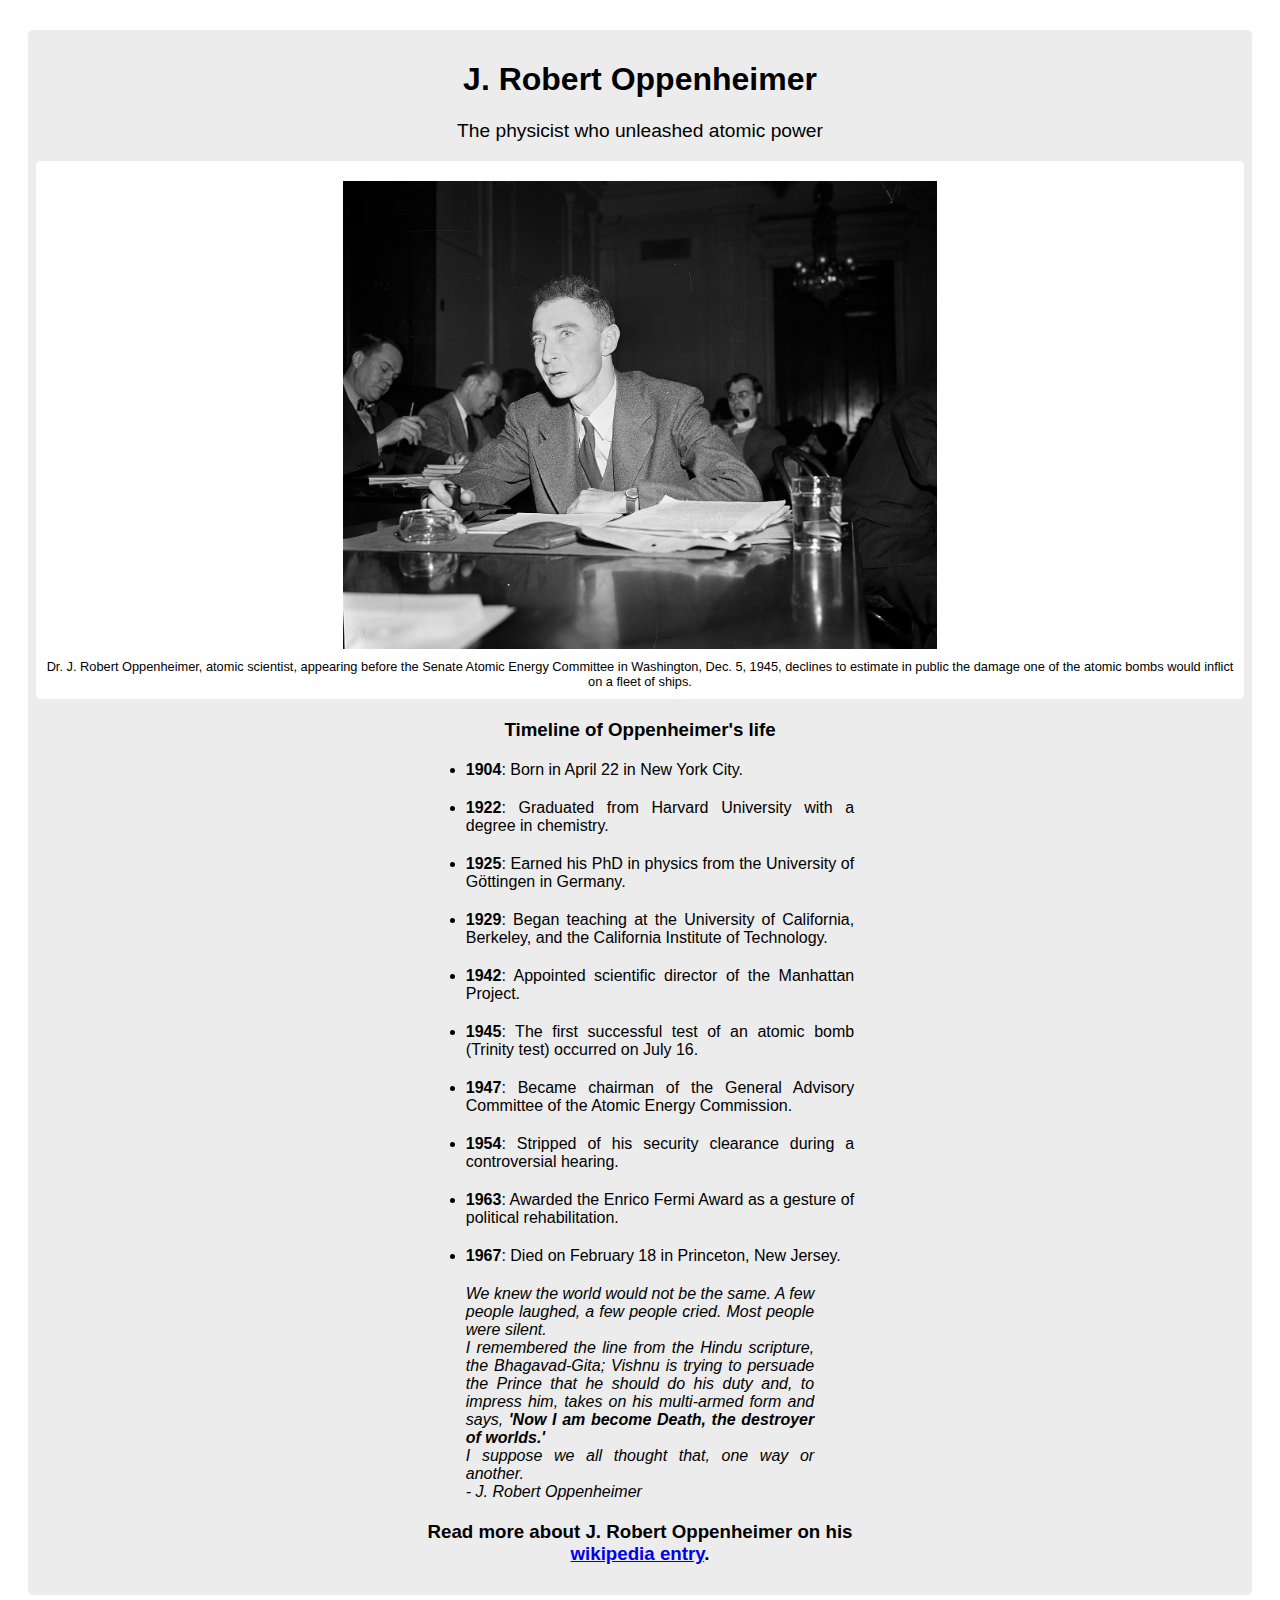
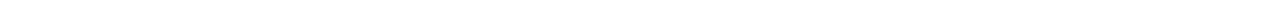
<file: 1. Responsive Web Design/10. Tribute Page/index.html>
<!DOCTYPE html>
<html lang="en">

<head>
	<meta charset="UTF-8">
	<meta name="viewport" content="width=device-width, initial-scale=1.0">
	<title>Tribute Page</title>
	<link rel="stylesheet" href="styles.css">
</head>

<body>
	<main id="main">
		<h1 id="title">J. Robert Oppenheimer</h1>
		<p id="description">The physicist who unleashed atomic power</p>
		<figure id="img-div">
			<img src="oppenheimer.jpg" alt="J. Robert Oppenheimer" id="image">
			<figcaption id="img-caption">Dr. J. Robert Oppenheimer, atomic scientist, appearing before the Senate Atomic
				Energy Committee in Washington, Dec. 5, 1945, declines to estimate in public the damage one of the
				atomic bombs would inflict on a fleet of ships.</figcaption>
		</figure>
		<section id="tribute-info">
			<h3 id="headline">Timeline of Oppenheimer's life</h3>
			<ul>
				<li><strong>1904</strong>: Born in April 22 in New York City.</li>
				<li><strong>1922</strong>: Graduated from Harvard University with a degree in chemistry.</li>
				<li><strong>1925</strong>: Earned his PhD in physics from the University of Göttingen in Germany.</li>
				<li><strong>1929</strong>: Began teaching at the University of California, Berkeley, and the California
					Institute of
					Technology.</li>
				<li><strong>1942</strong>: Appointed scientific director of the Manhattan Project.</li>
				<li><strong>1945</strong>: The first successful test of an atomic bomb (Trinity test) occurred on July
					16.</li>
				<li><strong>1947</strong>: Became chairman of the General Advisory Committee of the Atomic Energy
					Commission.</li>
				<li><strong>1954</strong>: Stripped of his security clearance during a controversial hearing.</li>
				<li><strong>1963</strong>: Awarded the Enrico Fermi Award as a gesture of political rehabilitation.</li>
				<li><strong>1967</strong>: Died on February 18 in Princeton, New Jersey.</li>
			</ul>
			<blockquote cite="https://www.wired.com/story/manhattan-project-robert-oppenheimer/">
				We knew the world would not be the same. A few people laughed, a few people cried. Most people were
				silent.<br>
				I remembered the line from the Hindu scripture, the Bhagavad-Gita; Vishnu is trying to persuade the
				Prince that he should do his duty and, to impress him, takes on his multi-armed form and says,
				<strong>'Now I am
					become Death, the destroyer of worlds.'</strong><br>
				I suppose we all thought that, one way or another.<br>
				- J. Robert Oppenheimer
			</blockquote>
			<h3>Read more about J. Robert Oppenheimer on his <a
					href="https://en.wikipedia.org/wiki/J._Robert_Oppenheimer" target="_blank"
					id="tribute-link">wikipedia entry</a>.</h3>
		</section>
	</main>
</body>

</html>
</file>
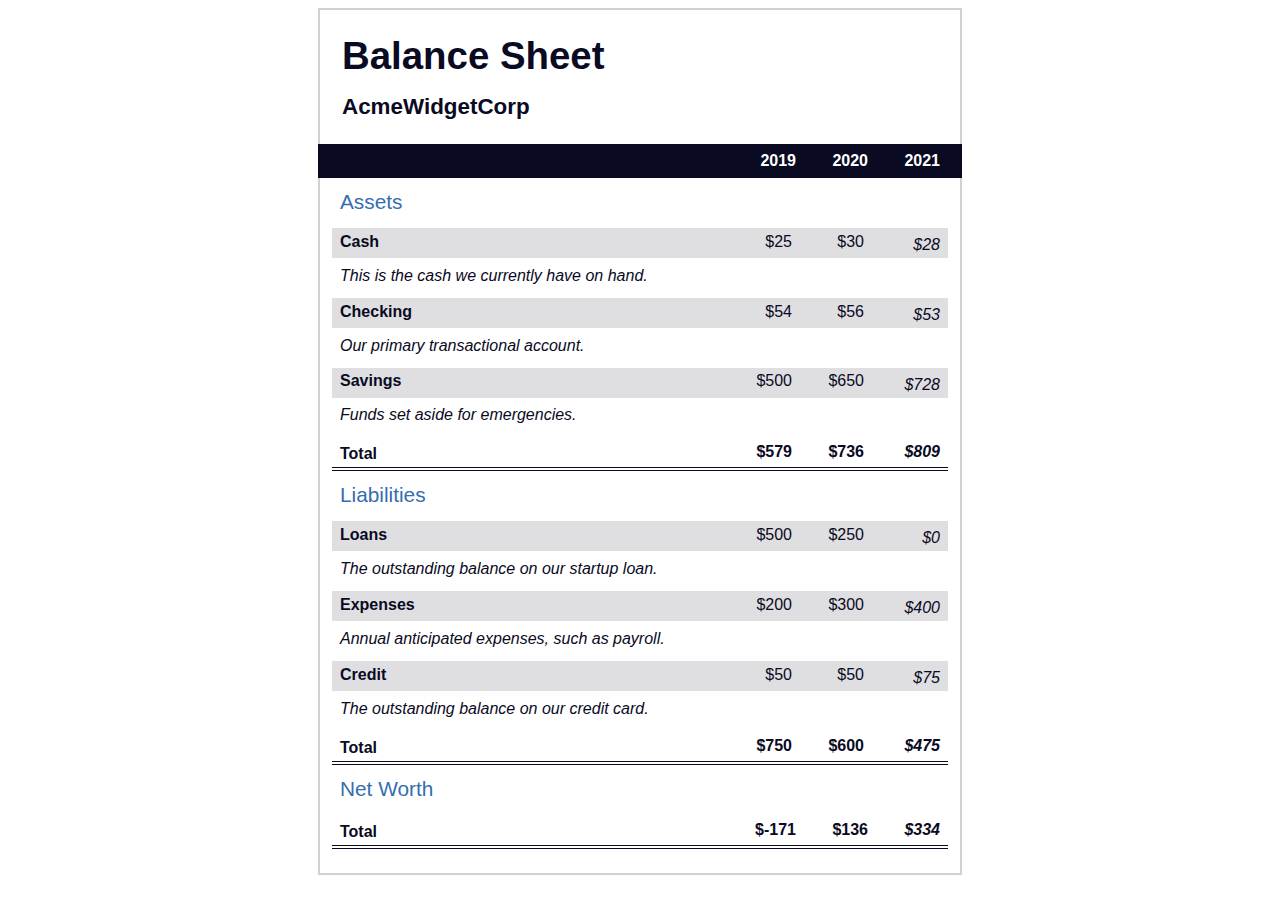
<file: 1. Responsive Web Design/11. Learn More About CSS Pseudo Selectors by Building A Balance Sheet/index.html>
<!DOCTYPE html>
<html lang="en">

<head>
	<meta charset="UTF-8">
	<meta name="viewport" content="width=device-width, initial-scale=1.0">
	<title>Balance Sheet</title>
	<link rel="stylesheet" href="./styles.css">
</head>

<body>
	<main>
		<section>
			<h1>
				<span class="flex">
					<span>AcmeWidgetCorp</span>
					<span>Balance Sheet</span>
				</span>
			</h1>
			<div id="years" aria-hidden="true">
				<span class="year">2019</span>
				<span class="year">2020</span>
				<span class="year">2021</span>
			</div>
			<div class="table-wrap">
				<table>
					<caption>Assets</caption>
					<thead>
						<tr>
							<td></td>
							<th><span class="sr-only year">2019</span></th>
							<th><span class="sr-only year">2020</span></th>
							<th class="current"><span class="sr-only year">2021</span></th>
						</tr>
					</thead>
					<tbody>
						<tr class="data">
							<th>Cash <span class="description">This is the cash we currently have on hand.</span></th>
							<td>$25</td>
							<td>$30</td>
							<td class="current">$28</td>
						</tr>
						<tr class="data">
							<th>Checking <span class="description">Our primary transactional account.</span></th>
							<td>$54</td>
							<td>$56</td>
							<td class="current">$53</td>
						</tr>
						<tr class="data">
							<th>Savings <span class="description">Funds set aside for emergencies.</span></th>
							<td>$500</td>
							<td>$650</td>
							<td class="current">$728</td>
						</tr>
						<tr class="total">
							<th>Total <span class="sr-only">Assets</span></th>
							<td>$579</td>
							<td>$736</td>
							<td class="current">$809</td>
						</tr>
					</tbody>
				</table>
				<table>
					<caption>Liabilities</caption>
					<thead>
						<tr>
							<td></td>
							<th><span class="sr-only">2019</span></th>
							<th><span class="sr-only">2020</span></th>
							<th><span class="sr-only">2021</span></th>
						</tr>
					</thead>
					<tbody>
						<tr class="data">
							<th>Loans <span class="description">The outstanding balance on our startup loan.</span></th>
							<td>$500</td>
							<td>$250</td>
							<td class="current">$0</td>
						</tr>
						<tr class="data">
							<th>Expenses <span class="description">Annual anticipated expenses, such as payroll.</span>
							</th>
							<td>$200</td>
							<td>$300</td>
							<td class="current">$400</td>
						</tr>
						<tr class="data">
							<th>Credit <span class="description">The outstanding balance on our credit card.</span></th>
							<td>$50</td>
							<td>$50</td>
							<td class="current">$75</td>
						</tr>
						<tr class="total">
							<th>Total <span class="sr-only">Liabilities</span></th>
							<td>$750</td>
							<td>$600</td>
							<td class="current">$475</td>
						</tr>
					</tbody>
				</table>
				<table>
					<caption>Net Worth</caption>
					<thead>
						<tr>
							<td></td>
							<th><span class="sr-only">2019</span></th>
							<th><span class="sr-only">2020</span></th>
							<th><span class="sr-only">2021</span></th>
						</tr>
					</thead>
					<tbody>
						<tr class="total">
							<th>Total <span class="sr-only">Net Worth</span></th>
							<td>$-171</td>
							<td>$136</td>
							<td class="current">$334</td>
						</tr>
					</tbody>
				</table>
			</div>
		</section>
	</main>
</body>

</html>
</file>
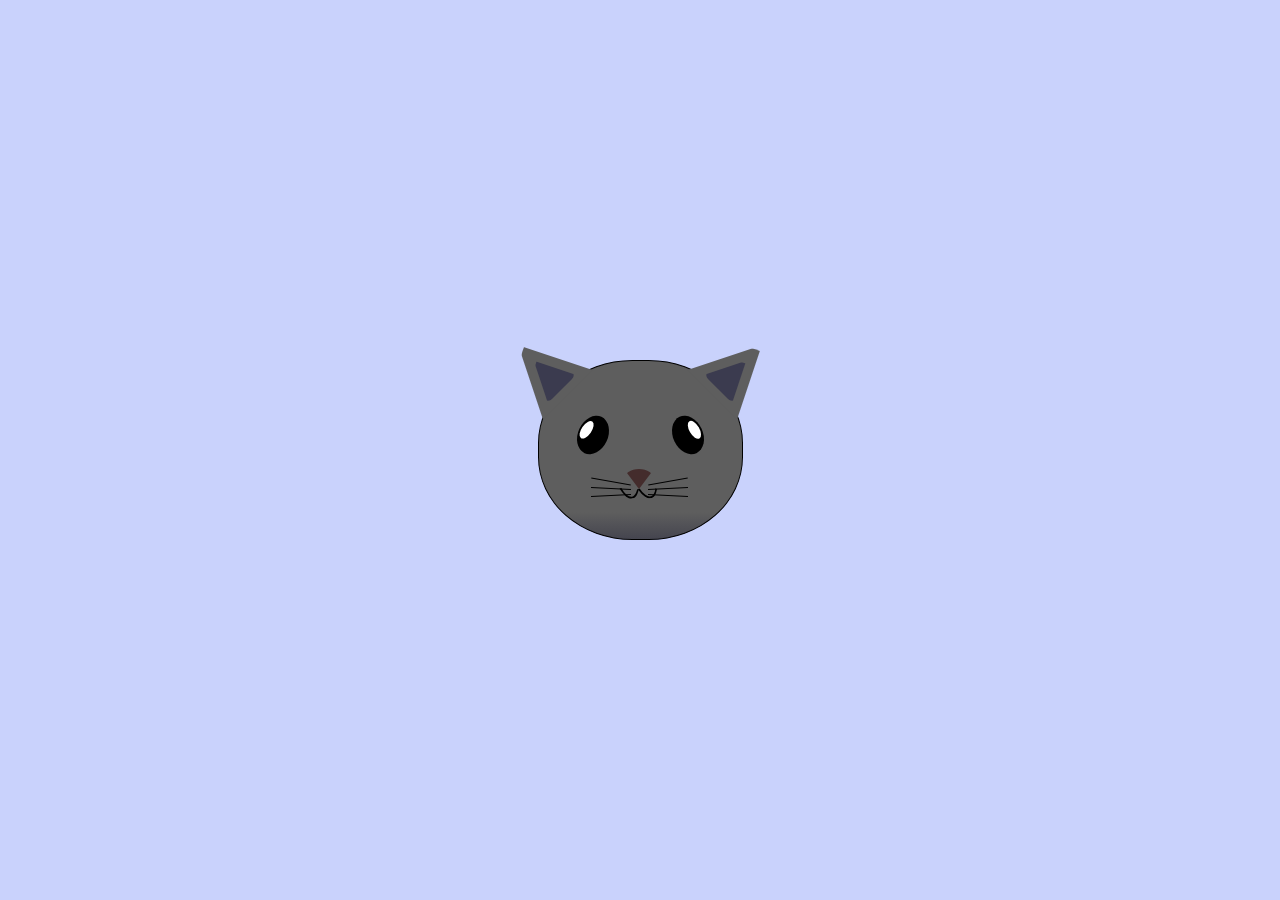
<file: 1. Responsive Web Design/12. Learn Intermediate CSS by Building a Cat Painting/index.html>
<!DOCTYPE html>
<html lang="en">

<head>
	<meta charset="UTF-8">
	<title>fCC Cat Painting</title>
	<link rel="stylesheet" href="./styles.css">
</head>

<body>
	<main>
		<div class="cat-head">
			<div class="cat-ears">
				<div class="cat-left-ear">
					<div class="cat-left-inner-ear"></div>
				</div>
				<div class="cat-right-ear">
					<div class="cat-right-inner-ear"></div>
				</div>
			</div>

			<div class="cat-eyes">
				<div class="cat-left-eye">
					<div class="cat-left-inner-eye"></div>
				</div>
				<div class="cat-right-eye">
					<div class="cat-right-inner-eye"></div>
				</div>
			</div>

			<div class="cat-nose"></div>

			<div class="cat-mouth">
				<div class="cat-mouth-line-left"></div>
				<div class="cat-mouth-line-right"></div>
			</div>

			<div class="cat-whiskers">
				<div class="cat-whiskers-left">
					<div class="cat-whisker-left-top"></div>
					<div class="cat-whisker-left-middle"></div>
					<div class="cat-whisker-left-bottom"></div>
				</div>
				<div class="cat-whiskers-right">
					<div class="cat-whisker-right-top"></div>
					<div class="cat-whisker-right-middle"></div>
					<div class="cat-whisker-right-bottom"></div>
				</div>
			</div>

		</div>
	</main>
</body>

</html>
</file>
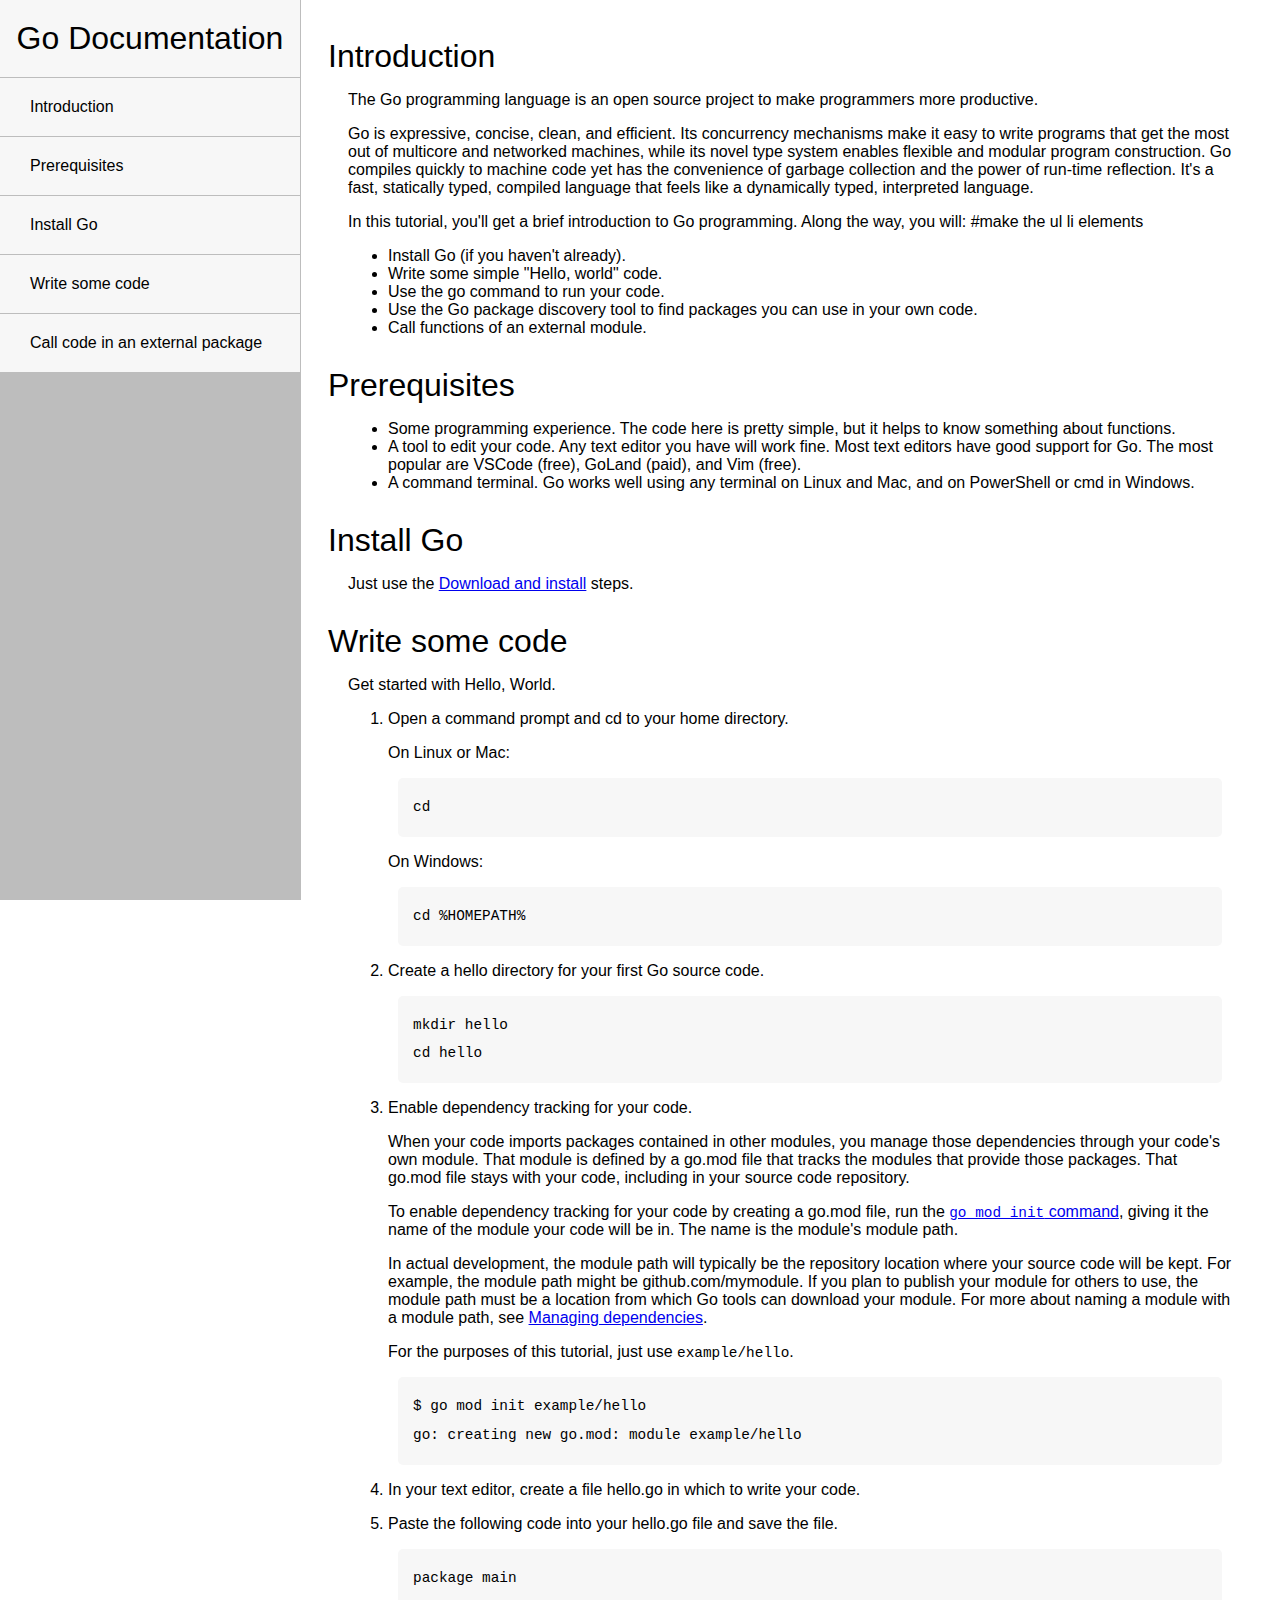
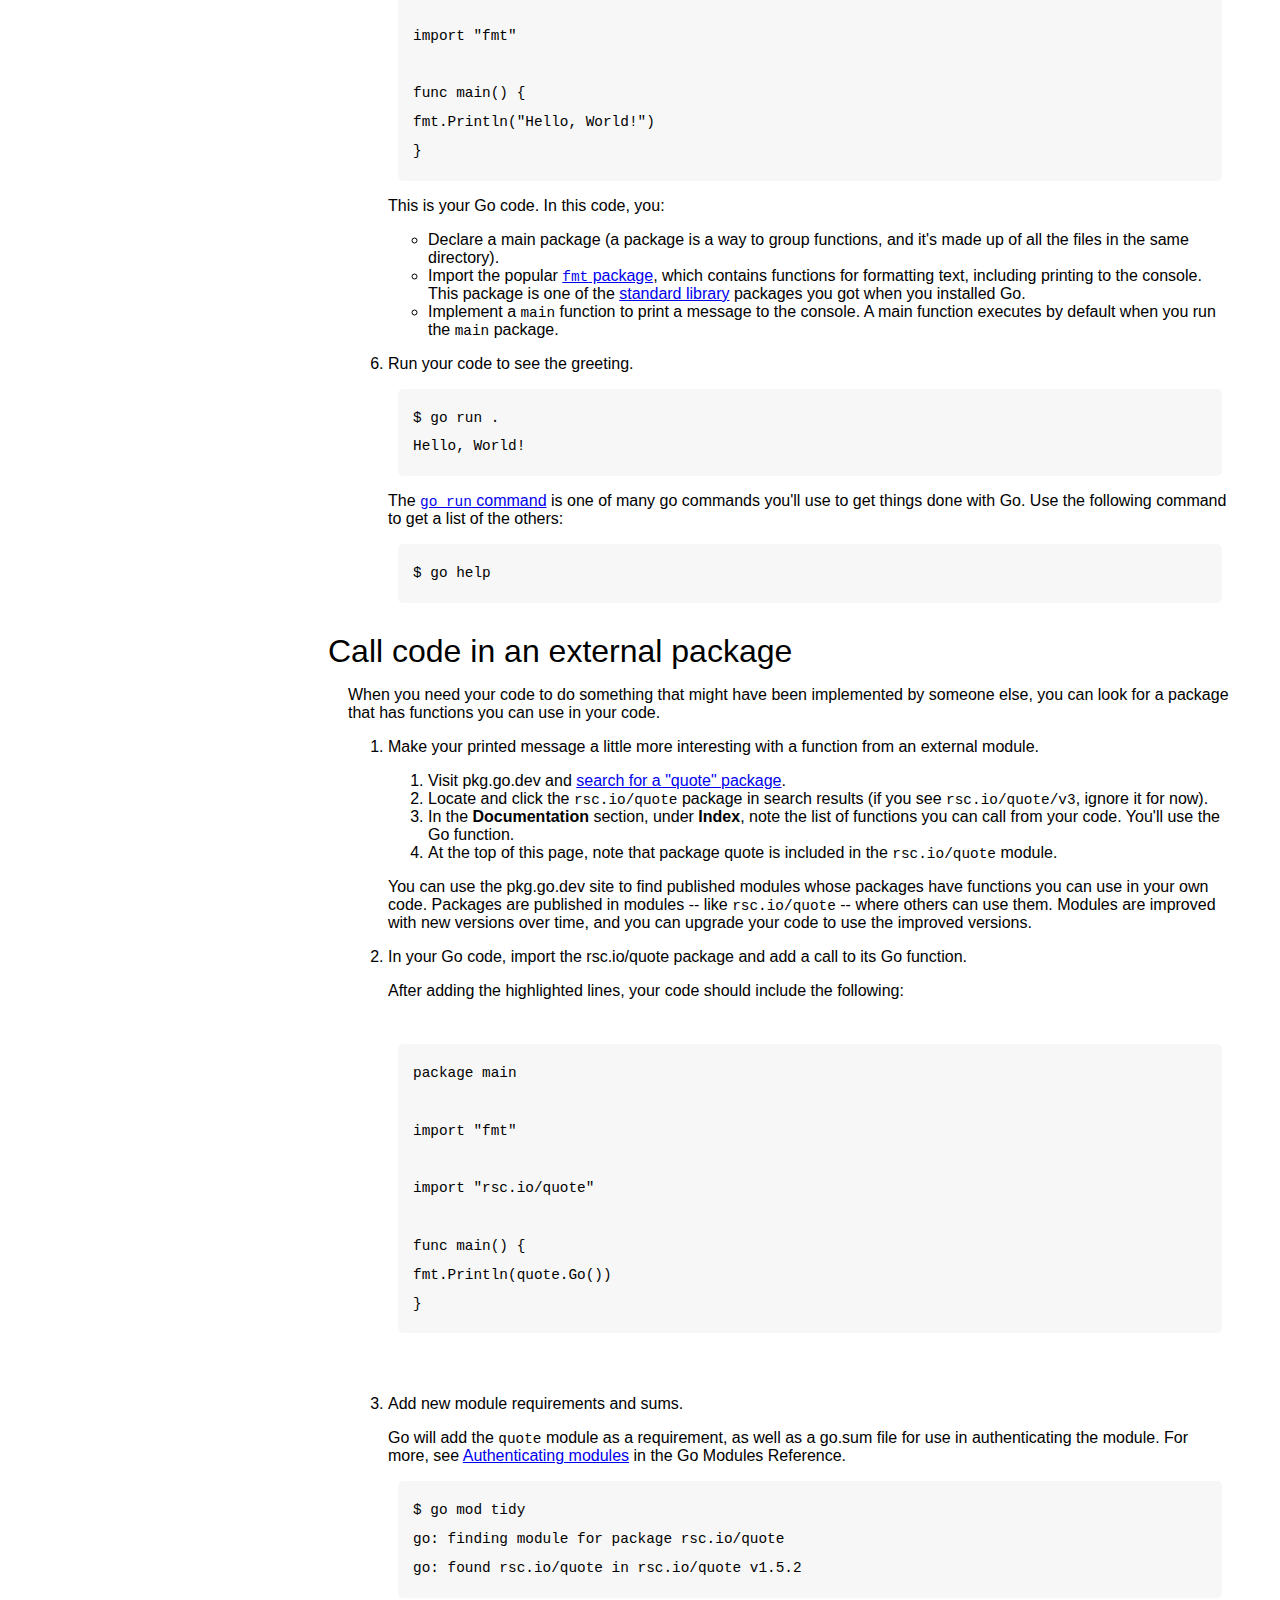
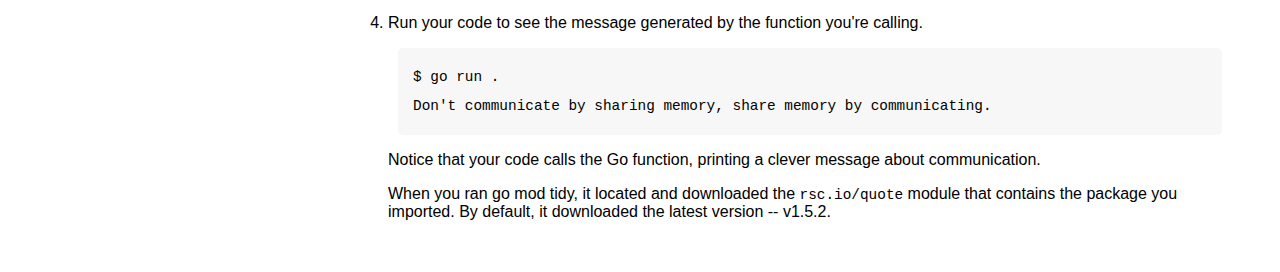
<file: 1. Responsive Web Design/14. Technical Documentation Page/index.html>
<!DOCTYPE html>
<html lang="en">

<head>
	<meta charset="UTF-8">
	<meta name="viewport" content="width=device-width, initial-scale=1.0">
	<title>Golang Documentation Page</title>
	<link rel="stylesheet" href="styles.css">
</head>

<body>
	<nav id="navbar">
		<header>Go Documentation</header>
		<ul>
			<li><a href="#Introduction" class="nav-link">Introduction</a></li>
			<li><a href="#Prerequisites" class="nav-link">Prerequisites</a></li>
			<li><a href="#Install_Go" class="nav-link">Install Go</a></li>
			<li><a href="#Write_some_code" class="nav-link">Write some code</a></li>
			<li><a href="#Call_code_in_an_external_package" class="nav-link">Call code in an external package</a></li>
		</ul>
	</nav>
	<main id="main-doc">
		<section id="Introduction" class="main-section">
			<header>Introduction</header>
			<article>
				<p>The Go programming language is an open source project to make programmers more productive.</p>
				<p>Go is expressive, concise, clean, and efficient. Its concurrency mechanisms make it easy to write
					programs that get the most out of multicore and networked machines, while its novel type system
					enables
					flexible and modular program construction. Go compiles quickly to machine code yet has the
					convenience
					of garbage collection and the power of run-time reflection. It's a fast, statically typed, compiled
					language that feels like a dynamically typed, interpreted language. </p>
				In this tutorial, you'll get a brief introduction to Go programming. Along the way, you will:
				#make the ul li elements
				<ul>
					<li>Install Go (if you haven't already).</li>
					<li>Write some simple "Hello, world" code.</li>
					<li>Use the go command to run your code.</li>
					<li>Use the Go package discovery tool to find packages you can use in your own code.</li>
					<li>Call functions of an external module.</li>
				</ul>
			</article>
		</section>
		<section id="Prerequisites" class="main-section">
			<header>Prerequisites</header>
			<article>
				<ul>
					<li>Some programming experience. The code here is pretty simple, but it helps to know something
						about functions.</li>
					<li>A tool to edit your code. Any text editor you have will work fine. Most text editors have good
						support for Go. The most popular are VSCode (free), GoLand (paid), and Vim (free).</li>
					<li>A command terminal. Go works well using any terminal on Linux and Mac, and on PowerShell or cmd
						in
						Windows.</li>
				</ul>
			</article>
		</section>
		<section id="Install_Go" class="main-section">
			<header>Install Go</header>
			<article>
				<p>Just use the <a href="https://go.dev/doc/install">Download and install</a> steps.</p>
			</article>
		</section>
		<section id="Write_some_code" class="main-section">
			<header>Write some code</header>
			<article>
				<p>Get started with Hello, World.</p>
				<ol>
					<li>
						<p>Open a command prompt and cd to your home directory.</p>
						<p>On Linux or Mac:</p>
						<code>cd
						</code>
						<p>On Windows:</p>
						<code>cd %HOMEPATH%
						</code>
					</li>
					<li>
						<p>Create a hello directory for your first Go source code.</p>
						<code>mkdir hello
							cd hello
						</code>
					</li>
					<li>
						<p>Enable dependency tracking for your code. </p>
						<p>When your code imports packages contained in other modules, you manage those dependencies
							through your code's own module. That module is defined by a go.mod file that tracks the
							modules that provide those packages. That go.mod file stays with your code, including in
							your source code repository. </p>
						<p>To enable dependency tracking for your code by creating a go.mod file, run the <a
								href="https://go.dev/ref/mod#go-mod-init"><span class="mono">go mod init</span>
								command</a>, giving it the name of the module your code will be in. The name is the
							module's module path.</p>
						<p>In actual development, the module path will typically be the repository location where your
							source code will be kept. For example, the module path might be github.com/mymodule. If you
							plan to publish your module for others to use, the module path must be a location from which
							Go tools can download your module. For more about naming a module with a module path, see
							<a href="https://go.dev/doc/modules/managing-dependencies#naming_module">Managing
								dependencies</a>.
						</p>
						<p>For the purposes of this tutorial, just use <span class="mono">example/hello</span>.</p>
						<code>$ go mod init example/hello
							go: creating new go.mod: module example/hello
						</code>
					</li>
					<li>
						<p>In your text editor, create a file hello.go in which to write your code.</p>
					</li>
					<li>
						<p>Paste the following code into your hello.go file and save the file.</p>
						<code>package main

						import "fmt"

						func main() {
						    fmt.Println("Hello, World!")
						}
						</code>
						<p>This is your Go code. In this code, you: </p>
						<ul>
							<li>Declare a main package (a package is a way to group functions, and it's made up of all
								the files in the same directory).</li>
							<li>Import the popular <a href="https://pkg.go.dev/fmt"><span class="mono">fmt</span>
									package</a>, which contains functions for formatting text, including
								printing to the console. This package is one of the <a
									href="https://pkg.go.dev/std">standard library</a> packages you got
								when you installed Go. </li>
							<li>Implement a <span class="mono">main</span> function to print a message to the console. A
								main function executes by
								default when you run the <span class="mono">main</span> package. </li>
						</ul>
					</li>
					<li>
						<p>Run your code to see the greeting.</p>
						<code>$ go run .
							Hello, World!
						</code>
						<p>The <a href="https://go.dev/cmd/go/#hdr-Compile_and_run_Go_program"><span class="mono">go
									run</span> command</a> is one of many go commands you'll use to get things done with
							Go. Use the
							following command to get a list of the others: </p>
						<code>$ go help
						</code>
					</li>
				</ol>
			</article>
		</section>
		<section id="Call_code_in_an_external_package" class="main-section">
			<header>Call code in an external package</header>
			<article>
				<p>When you need your code to do something that might have been implemented by someone else, you can
					look for a package that has functions you can use in your code. </p>
				<ol>
					<li>
						<p>Make your printed message a little more interesting with a function from an external module.
						</p>
						<ol>
							<li>Visit pkg.go.dev and <a href="https://pkg.go.dev/search?q=quote">search for a "quote"
									package</a>.</li>
							<li>Locate and click the <span class="mono">rsc.io/quote</span> package in search results
								(if you see <span class="mono">rsc.io/quote/v3</span>,
								ignore it for now). </li>
							<li>In the <span class="bold">Documentation</span> section, under <span
									class="bold">Index</span>, note the list of functions you can call from your code.
								You'll use the Go function. </li>
							<li>At the top of this page, note that package quote is included in the <span
									class="mono">rsc.io/quote</span> module.</li>
						</ol>
						<p>You can use the pkg.go.dev site to find published modules whose packages have functions you
							can use in your own code. Packages are published in modules -- like <span
								class="mono">rsc.io/quote</span> -- where
							others can use them. Modules are improved with new versions over time, and you can upgrade
							your code to use the improved versions. </p>
					</li>
					<li>
						<p>In your Go code, import the rsc.io/quote package and add a call to its Go function.</p>
						<p>After adding the highlighted lines, your code should include the following: </p>
						<pre>
							<code>package main

								import "fmt"

								import "rsc.io/quote"

								func main() {
									fmt.Println(quote.Go())
								}
							</code>
						</pre>
					</li>
					<li>
						<p>Add new module requirements and sums.</p>
						<p>Go will add the <span class="mono">quote</span> module as a requirement, as well as a go.sum
							file for use in authenticating the module. For more, see <a
								href="https://go.dev/ref/mod#authenticating">Authenticating modules</a> in the Go
							Modules Reference.</p>
						<code>$ go mod tidy
							go: finding module for package rsc.io/quote
							go: found rsc.io/quote in rsc.io/quote v1.5.2
						</code>
					</li>
					<li>
						<p>Run your code to see the message generated by the function you're calling.</p>
						<code>$ go run .
							Don't communicate by sharing memory, share memory by communicating.
						</code>
						<p>Notice that your code calls the Go function, printing a clever message about communication.
						</p>
						<p>When you ran go mod tidy, it located and downloaded the <span
								class="mono">rsc.io/quote</span> module that contains the
							package you imported. By default, it downloaded the latest version -- v1.5.2. </p>
					</li>
				</ol>
			</article>
		</section>
	</main>
</body>

</html>
</file>
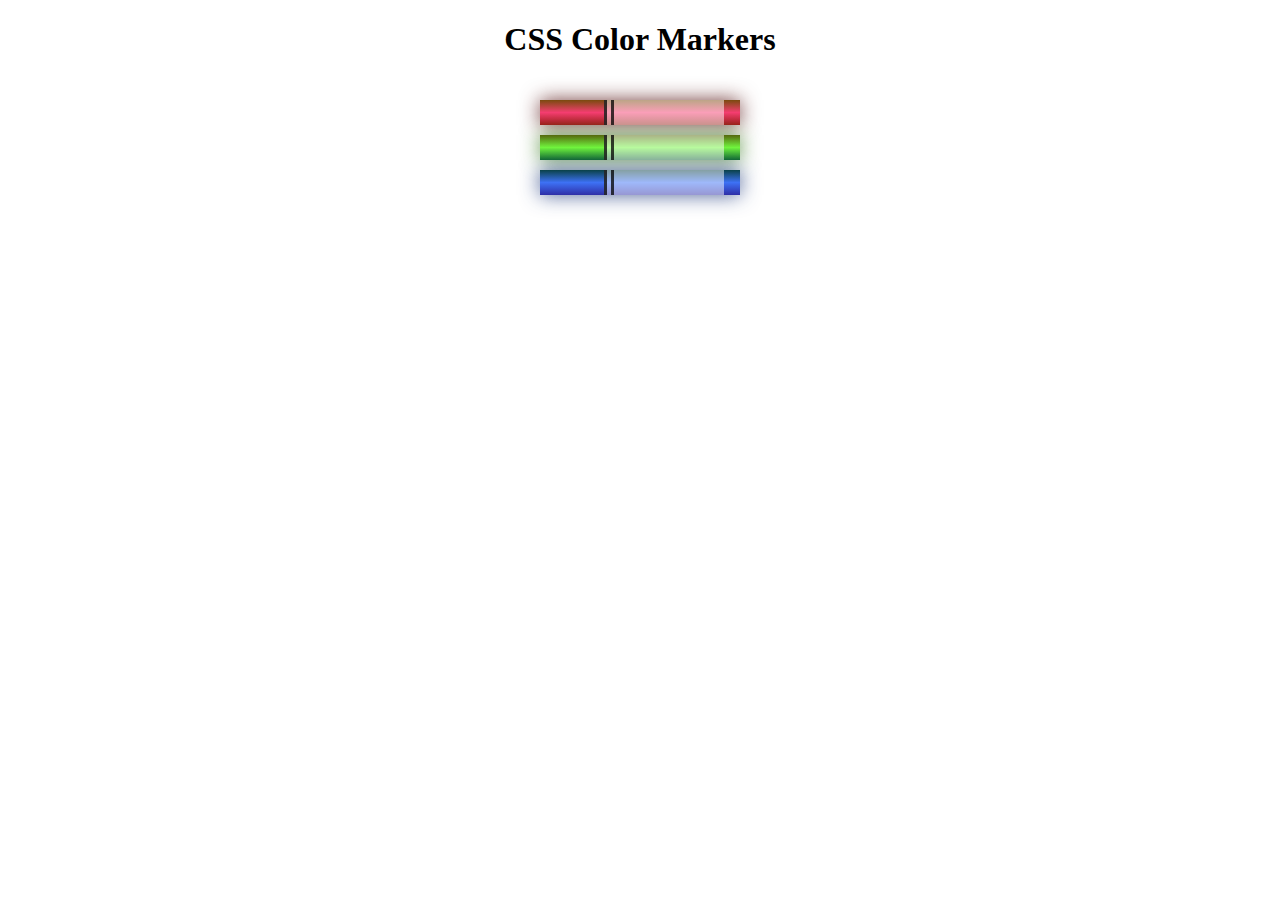
<file: 1. Responsive Web Design/3. Learn CSS Colors by Building a Set of Colored Markers/index.html>
<!DOCTYPE html>
<html lang="en">

<head>
	<meta charset="utf-8">
	<meta name="viewport" content="width=device-width, initial-scale=1.0">
	<title>Colored Markers</title>
	<link rel="stylesheet" href="styles.css">
</head>

<body>
	<h1>CSS Color Markers</h1>
	<div class="container">
		<div class="marker red">
			<div class="cap"></div>
			<div class="sleeve"></div>
		</div>
		<div class="marker green">
			<div class="cap"></div>
			<div class="sleeve"></div>
		</div>
		<div class="marker blue">
			<div class="cap"></div>
			<div class="sleeve"></div>
		</div>
	</div>
</body>

</html>
</file>
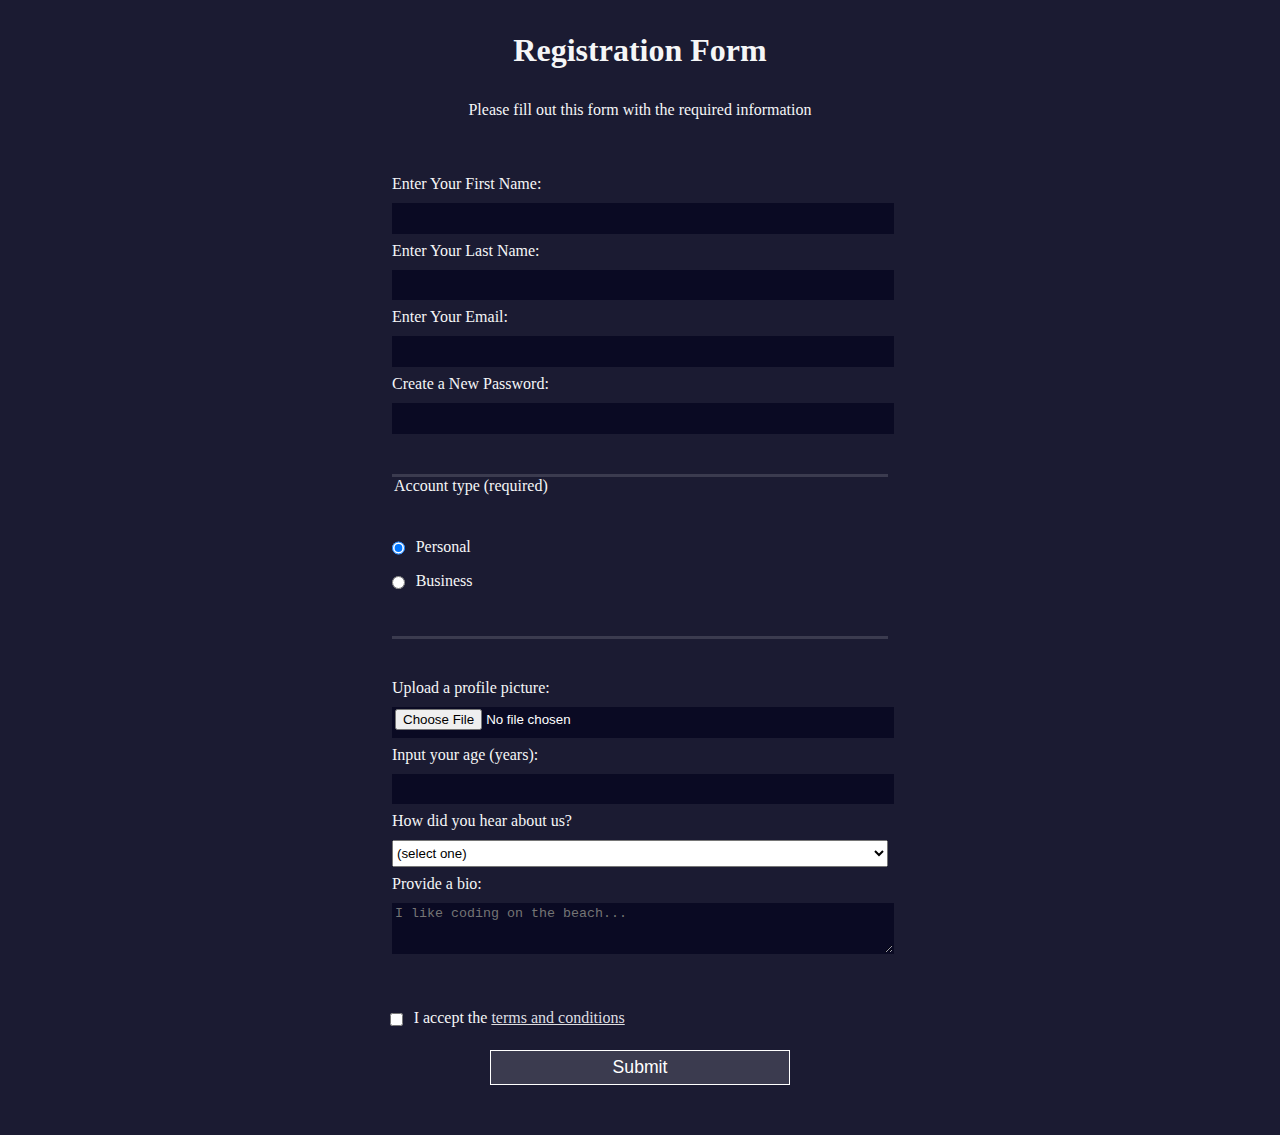
<file: 1. Responsive Web Design/4. Learn HTML Forms by Building a Registration Form/index.html>
<!DOCTYPE html>
<html lang="en">

<head>
	<meta charset="UTF-8">
	<title>Registration Form</title>
	<link rel="stylesheet" href="styles.css" />
</head>

<body>
	<h1>Registration Form</h1>
	<p>Please fill out this form with the required information</p>
	<form method="post" action='https://register-demo.freecodecamp.org'>
		<fieldset>
			<label for="first-name">Enter Your First Name: <input id="first-name" name="first-name" type="text"
					required /></label>
			<label for="last-name">Enter Your Last Name: <input id="last-name" name="last-name" type="text"
					required /></label>
			<label for="email">Enter Your Email: <input id="email" name="email" type="email" required /></label>
			<label for="new-password">Create a New Password: <input id="new-password" name="new-password"
					type="password" pattern="[a-z0-5]{8,}" required /></label>
		</fieldset>
		<fieldset>
			<legend>Account type (required)</legend>
			<label for="personal-account"><input id="personal-account" type="radio" name="account-type" class="inline"
					checked /> Personal</label>
			<label for="business-account"><input id="business-account" type="radio" name="account-type"
					class="inline" /> Business</label>
		</fieldset>
		<fieldset>
			<label for="profile-picture">Upload a profile picture: <input id="profile-picture" type="file"
					name="file" /></label>
			<label for="age">Input your age (years): <input id="age" type="number" name="age" min="13"
					max="120" /></label>
			<label for="referrer">How did you hear about us?
				<select id="referrer" name="referrer">
					<option value="">(select one)</option>
					<option value="1">freeCodeCamp News</option>
					<option value="2">freeCodeCamp YouTube Channel</option>
					<option value="3">freeCodeCamp Forum</option>
					<option value="4">Other</option>
				</select>
			</label>
			<label for="bio">Provide a bio:
				<textarea id="bio" name="bio" rows="3" cols="30" placeholder="I like coding on the beach..."></textarea>
			</label>
		</fieldset>
		<label for="terms-and-conditions">
			<input class="inline" id="terms-and-conditions" type="checkbox" required name="terms-and-conditions" /> I
			accept the <a href="https://www.freecodecamp.org/news/terms-of-service/">terms and conditions</a>
		</label>
		<input type="submit" value="Submit" />
	</form>
</body>

</html>
</file>
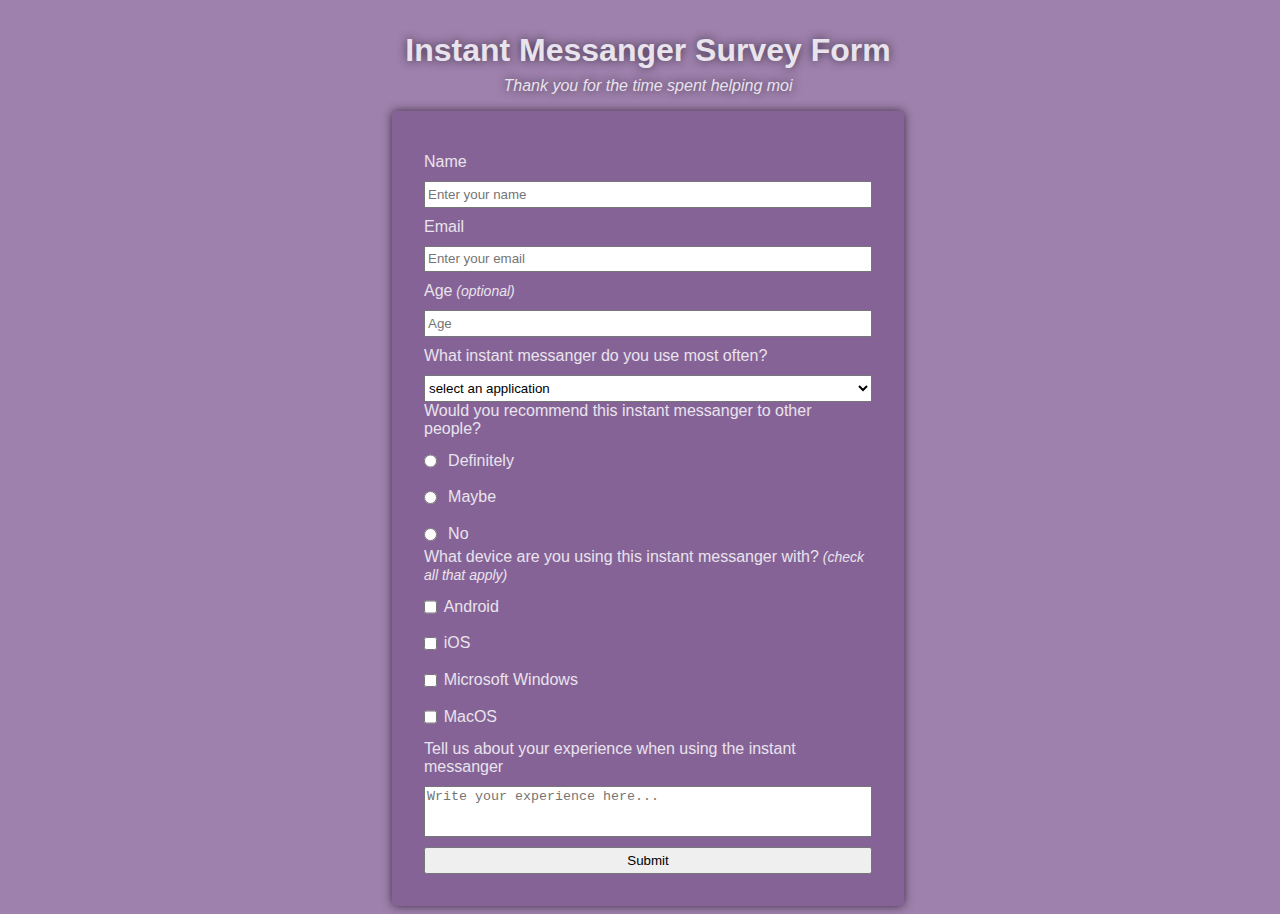
<file: 1. Responsive Web Design/5. Survey Form/index.html>
<!DOCTYPE html>
<html lang="en">

<head>
	<meta charset="UTF-8">
	<meta name="viewport" content="width=device-width, initial-scale=1.0">
	<title>Instant Messaging Survey Form</title>
	<link rel="stylesheet" href="styles.css">
</head>

<body>
	<h1 id="title">Instant Messanger Survey Form</h1>
	<p id="description">Thank you for the time spent helping moi</p>
	<form method="post" id="survey-form">
		<label for="name" id="name-label">Name<input type="text" name="name" id="name" placeholder="Enter your name"
				required></label>
		<label for="email" id="email-label">Email<input type="email" name="email" id="email"
				placeholder="Enter your email" required></label>
		<label for="number" id="number-label">Age<span class="clue"> (optional)</span><input type="number" name="number"
				id="number" min="0" max="24" placeholder="Age"></label>
		<label for="dropdown">What instant messanger do you use most often?
			<select name="instant-messanger" id="dropdown">
				<option value="0" disabled selected>select an application</option>
				<option value="1">WhatsApp</option>
				<option value="2">Telegram</option>
				<option value="3">Discord</option>
				<option value="4">Line</option>
				<option value="5">iMessage</option>
				<option value="6">Other</option>
			</select>
		</label>
		<p>Would you recommend this instant messanger to other people?</p>
		<label for="definitely"><input type="radio" class="inline" name="recommend" id="definitely" value="definitely"> Definitely</label>
		<label for="maybe"><input type="radio" class="inline" name="recommend" id="maybe" value="maybe"> Maybe</label>
		<label for="no"><input type="radio" class="inline" name="recommend" id="no" value="no"> No</label>
		<p>What device are you using this instant messanger with?<span class="clue"> (check all that apply)</span></p>
		<label for="android"><input type="checkbox" class="inline" name="prefer" id="android" value="android">Android</label>
		<label for="ios"><input type="checkbox" class="inline" name="prefer" id="ios" value="ios">iOS</label>
		<label for="windows"><input type="checkbox" class="inline" name="prefer" id="windows" value="windows">Microsoft Windows</label>
		<label for="macos"><input type="checkbox" class="inline" name="prefer" id="macos" value="macos">MacOS</label>
		<label for="experience">Tell us about your experience when using the instant messanger
			<textarea name="experience" id="experience" cols="30" rows="3" placeholder="Write your experience here..."></textarea>
		</label>
		<input type="submit" id="submit" value="Submit">
	</form>
</body>

</html>
</file>
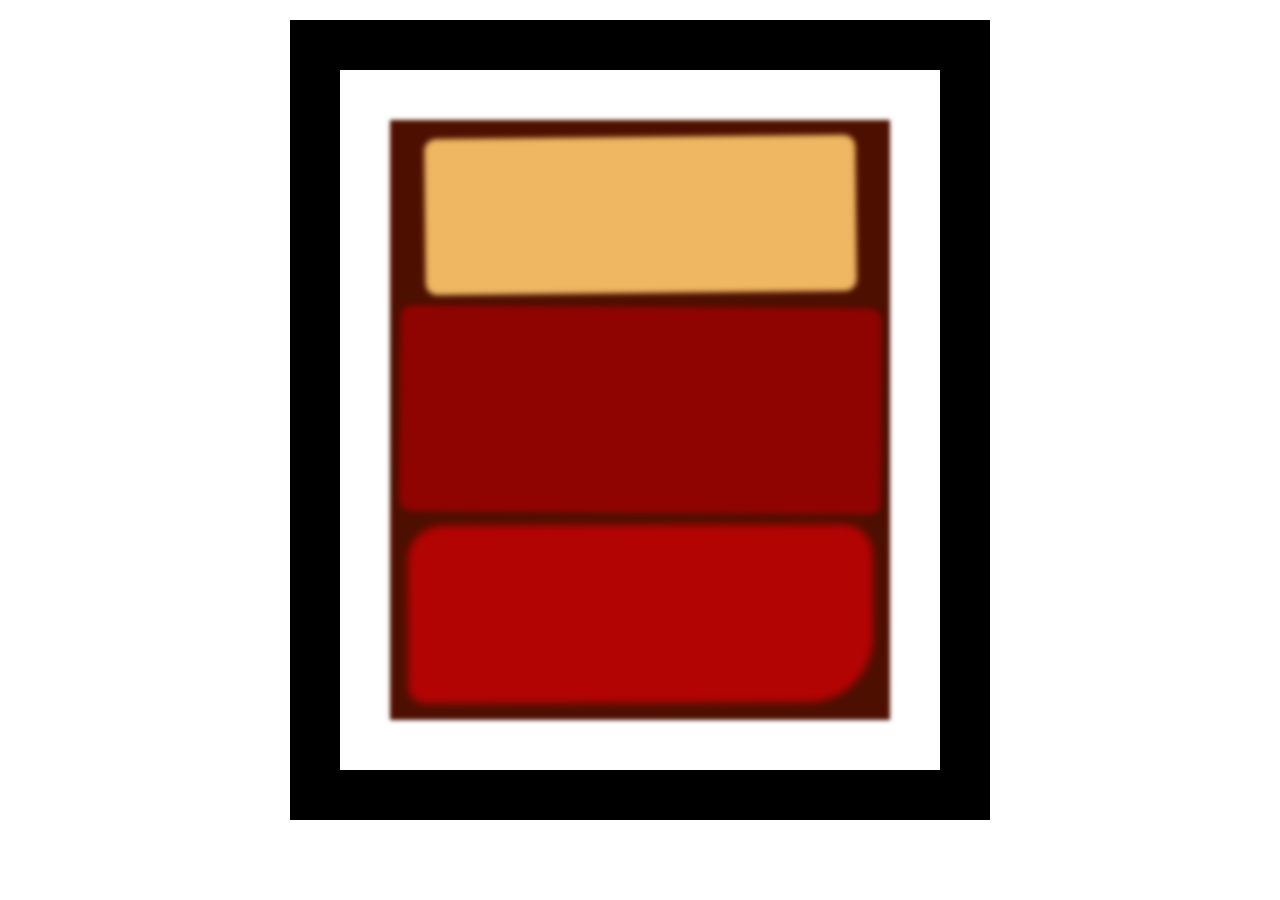
<file: 1. Responsive Web Design/6. Learn the CSS Box Model by Building a Rothko Painting/index.html>
<!DOCTYPE html>
<html lang="en">

<head>
	<meta charset="UTF-8">
	<title>Rothko Painting</title>
	<link href="./styles.css" rel="stylesheet">
</head>

<body>
	<div class="frame">
		<div class="canvas">
			<div class="one"></div>
			<div class="two"></div>
			<div class="three"></div>
		</div>
	</div>
</body>

</html>
</file>
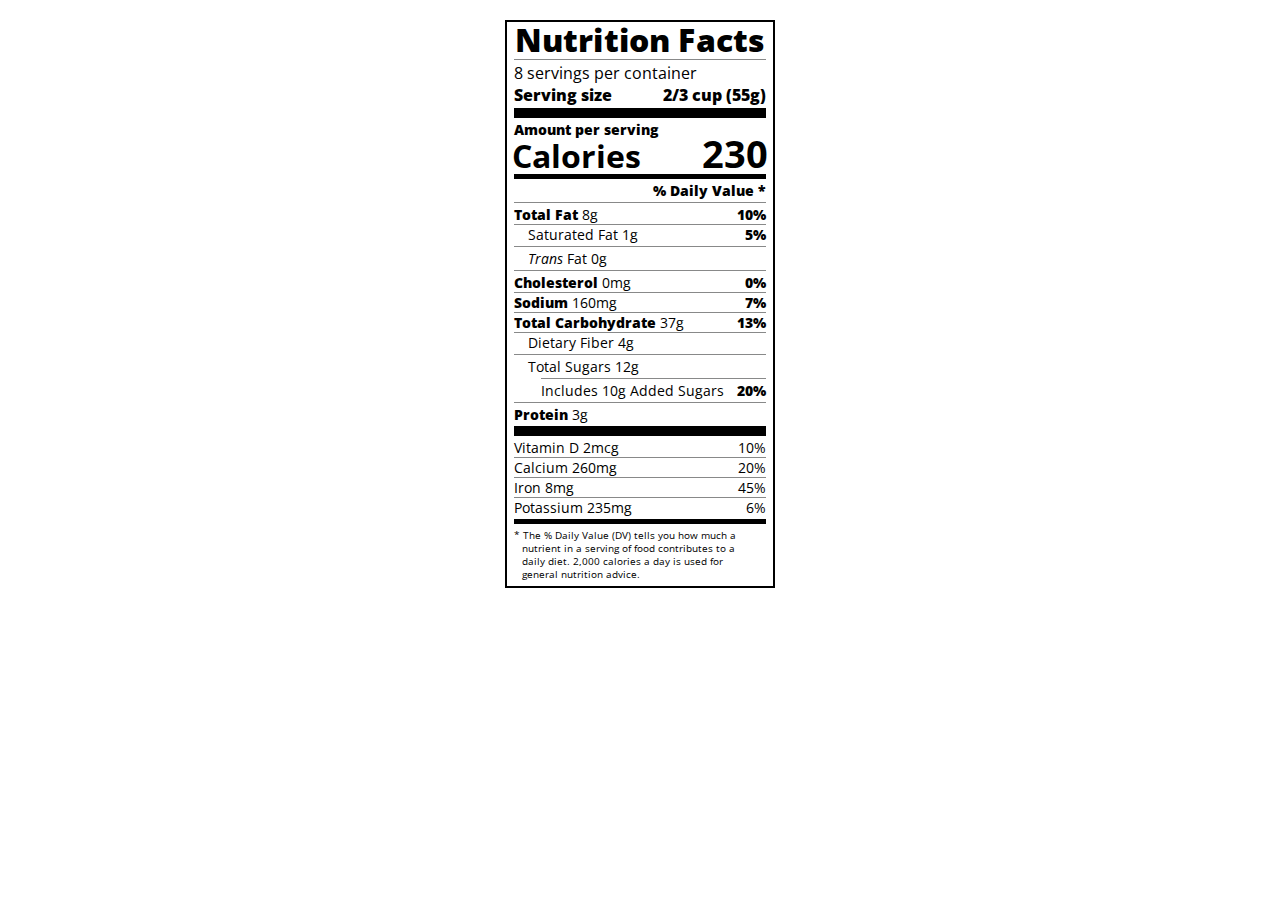
<file: 1. Responsive Web Design/8. Learn Typography by Building a Nutrition Label/index.html>
<!DOCTYPE html>
<html lang="en">

<head>
	<meta charset="UTF-8">
	<title>Nutrition Label</title>
	<link href="https://fonts.googleapis.com/css?family=Open+Sans:400,700,800" rel="stylesheet">
	<link href="./styles.css" rel="stylesheet">
</head>

<body>
	<div class="label">
		<header>
			<h1 class="bold">Nutrition Facts</h1>
			<div class="divider"></div>
			<p>8 servings per container</p>
			<p class="bold">Serving size <span>2/3 cup (55g)</span></p>
		</header>
		<div class="divider large"></div>
		<div class="calories-info">
			<div class="left-container">
				<h2 class="bold small-text">Amount per serving</h2>
				<p>Calories</p>
			</div>
			<span>230</span>
		</div>
		<div class="divider medium"></div>
		<div class="daily-value small-text">
			<p class="bold right no-divider">% Daily Value *</p>
			<div class="divider"></div>
			<p><span><span class="bold">Total Fat</span> 8g</span> <span class="bold">10%</span></p>
			<p class="indent no-divider">Saturated Fat 1g <span class="bold">5%</span></p>
			<div class="divider"></div>
			<p class="indent no-divider"><span><i>Trans</i> Fat 0g</span></p>
			<div class="divider"></div>
			<p><span><span class="bold">Cholesterol</span> 0mg</span> <span class="bold">0%</span></p>
			<p><span><span class="bold">Sodium</span> 160mg</span> <span class="bold">7%</span></p>
			<p><span><span class="bold">Total Carbohydrate</span> 37g</span> <span class="bold">13%</span></p>
			<p class="indent no-divider">Dietary Fiber 4g</p>
			<div class="divider"></div>
			<p class="indent no-divider">Total Sugars 12g</p>
			<div class="divider double-indent"></div>
			<p class="double-indent no-divider">Includes 10g Added Sugars <span class="bold">20%</span></p>
			<div class="divider"></div>
			<p class="no-divider"><span><span class="bold">Protein</span> 3g</span></p>
			<div class="divider large"></div>
			<p>Vitamin D 2mcg <span>10%</span></p>
			<p>Calcium 260mg <span>20%</span></p>
			<p>Iron 8mg <span>45%</span></p>
			<p class="no-divider">Potassium 235mg <span>6%</span></p>
		</div>
		<div class="divider medium"></div>
		<p class="note">* The % Daily Value (DV) tells you how much a nutrient in a serving of food contributes to a
			daily
			diet. 2,000 calories a day is used for general nutrition advice.</p>
	</div>
</body>

</html>
</file>
<file: 1. Responsive Web Design/10. Tribute Page/styles.css>
html {
	font-size: 16px;
}

#main {
	background-color: #ececec;
	margin: 30px 20px;
	padding: 10px 0;
	border-radius: 5px;
	font-family: 'Segoe UI', Tahoma, Geneva, Verdana, sans-serif, sans-serif;
}

#title {
	text-align: center;
	font-size: 2em;
}

#description {
	text-align: center;
	font-size: 1.2em;
}

#img-div {
	text-align: center;
	width: 97%;
	height: auto;
	background-color: #ffffff;
	border-radius: 5px;
	margin: 0 auto;
	padding: 10px;
}

#img-div img {
	display: block;
	width: 50%;
	max-width: 100%;
	height: auto;
	margin: 10px auto;
}

#img-caption {
	font-size: 0.8em;
}

#tribute-info {
	width: 35%;
	height: auto;
	font-size: 1em;
	text-align: justify;
	margin: 0 auto;
}

#tribute-info h3 {
	text-align: center;
	margin: 20px 0;
}

#tribute-info ul {
	margin: 0;
}

#tribute-info li {
	margin: 20px 0;
}

#tribute-info blockquote {
	font-style: italic;
}
</file>
<file: 1. Responsive Web Design/11. Learn More About CSS Pseudo Selectors by Building A Balance Sheet/styles.css>
span[class~="sr-only"] {
	border: 0 !important;
	clip: rect(1px, 1px, 1px, 1px) !important;
	clip-path: inset(50%) !important;
	height: 1px !important;
	width: 1px !important;
	position: absolute !important;
	overflow: hidden !important;
	white-space: nowrap !important;
	padding: 0 !important;
	margin: -1px !important;
}

html {
	box-sizing: border-box;
}

body {
	font-family: sans-serif;
	color: #0a0a23;
}

h1 {
	max-width: 37.25rem;
	margin: 0 auto;
	padding: 1.5rem 1.25rem;
}

h1 .flex {
	display: flex;
	flex-direction: column-reverse;
	gap: 1rem;
}

h1 .flex span:first-of-type {
	font-size: 0.7em;
}

h1 .flex span:last-of-type {
	font-size: 1.2em;
}

section {
	max-width: 40rem;
	margin: 0 auto;
	border: 2px solid #d0d0d5;
}

#years {
	display: flex;
	justify-content: flex-end;
	position: sticky;
	z-index: 999;
	top: 0;
	background: #0a0a23;
	color: #fff;
	padding: 0.5rem calc(1.25rem + 2px) 0.5rem 0;
	margin: 0 -2px;
}

#years span[class] {
	font-weight: bold;
	width: 4.5rem;
	text-align: right;
}

.table-wrap {
	padding: 0 0.75rem 1.5rem 0.75rem;
}

table {
	border-collapse: collapse;
	border: 0;
	width: 100%;
	position: relative;
	margin-top: 3rem;
}

table caption {
	color: #356eaf;
	font-size: 1.3em;
	font-weight: normal;
	position: absolute;
	top: -2.25rem;
	left: 0.5rem;
}

tbody td {
	width: 100vw;
	min-width: 4rem;
	max-width: 4rem;
}

tbody th {
	width: calc(100% - 12rem);
}

tr[class="total"] {
	border-bottom: 4px double #0a0a23;
	font-weight: bold;
}

tr[class="total"] th {
	text-align: left;
	padding: 0.5rem 0 0.25rem 0.5rem;
}

tr.total td {
	text-align: right;
	padding: 0 0.25rem;
}

tr.total td:nth-of-type(3) {
	padding-right: 0.5rem;
}

tr.total:hover {
	background-color: #99c9ff;
}

td.current {
	font-style: italic;
}

tr.data {
	background-image: linear-gradient(to bottom, #dfdfe2 1.845rem, white 1.845rem);
}

tr.data th {
	text-align: left;
	padding-top: 0.3rem;
	padding-left: 0.5rem;
}

tr.data th .description {
	display: block;
	font-weight: normal;
	font-style: italic;
	padding: 1rem 0 0.75rem;
	margin-right: -13.5rem;
}

tr.data td {
	vertical-align: top;
	padding: 0.3rem 0.25rem 0;
	text-align: right;
}

tr.data td:last-of-type {
	padding: 0.5rem;
}
</file>
<file: 1. Responsive Web Design/12. Learn Intermediate CSS by Building a Cat Painting/styles.css>
* {
	box-sizing: border-box;
}

body {
	background-color: #c9d2fc;
}

.cat-head {
	position: absolute;
	right: 0;
	left: 0;
	top: 0;
	bottom: 0;
	margin: auto;
	background: linear-gradient(#5e5e5e 85%, #45454f 100%);
	width: 205px;
	height: 180px;
	border: 1px solid #000;
	border-radius: 46%;
}

.cat-left-ear {
	position: absolute;
	top: -26px;
	left: -31px;
	z-index: 1;
	border-top-left-radius: 90px;
	border-top-right-radius: 10px;
	transform: rotate(-45deg);
	border-left: 35px solid transparent;
	border-right: 35px solid transparent;
	border-bottom: 70px solid #5e5e5e;
}

.cat-right-ear {
	position: absolute;
	top: -26px;
	left: 163px;
	z-index: 1;
	transform: rotate(45deg);
	border-top-left-radius: 90px;
	border-top-right-radius: 10px;
	border-left: 35px solid transparent;
	border-right: 35px solid transparent;
	border-bottom: 70px solid #5e5e5e;
}

.cat-left-inner-ear {
	position: absolute;
	top: 22px;
	left: -20px;
	border-top-left-radius: 90px;
	border-top-right-radius: 10px;
	border-bottom-right-radius: 40%;
	border-bottom-left-radius: 40%;
	border-left: 20px solid transparent;
	border-right: 20px solid transparent;
	border-bottom: 40px solid #3b3b4f;
}

.cat-right-inner-ear {
	position: absolute;
	top: 22px;
	left: -20px;
	border-top-left-radius: 90px;
	border-top-right-radius: 10px;
	border-bottom-right-radius: 40%;
	border-bottom-left-radius: 40%;
	border-left: 20px solid transparent;
	border-right: 20px solid transparent;
	border-bottom: 40px solid #3b3b4f;
}

.cat-left-eye {
	position: absolute;
	top: 54px;
	left: 39px;
	border-radius: 60%;
	transform: rotate(25deg);
	width: 30px;
	height: 40px;
	background-color: #000;
}

.cat-right-eye {
	position: absolute;
	top: 54px;
	left: 134px;
	border-radius: 60%;
	transform: rotate(-25deg);
	width: 30px;
	height: 40px;
	background-color: #000;
}

.cat-left-inner-eye {
	position: absolute;
	top: 8px;
	left: 2px;
	width: 10px;
	height: 20px;
	transform: rotate(10deg);
	background-color: #fff;
	border-radius: 60%;
}

.cat-right-inner-eye {
	position: absolute;
	top: 8px;
	left: 18px;
	transform: rotate(-5deg);
	width: 10px;
	height: 20px;
	background-color: #fff;
	border-radius: 60%;
}

.cat-nose {
	position: absolute;
	top: 108px;
	left: 85px;
	border-top-left-radius: 50%;
	border-bottom-right-radius: 50%;
	border-bottom-left-radius: 50%;
	transform: rotate(180deg);
	border-left: 15px solid transparent;
	border-right: 15px solid transparent;
	border-bottom: 20px solid #442c2c;
}

.cat-mouth div {
	width: 30px;
	height: 50px;
	border: 2px solid #000;
	border-radius: 190%/190px 150px 0 0;
	border-color: black transparent transparent transparent;
}

.cat-mouth-line-left {
	position: absolute;
	top: 88px;
	left: 74px;
	transform: rotate(170deg);
}

.cat-mouth-line-right {
	position: absolute;
	top: 88px;
	left: 91px;
	transform: rotate(165deg);
}

.cat-whiskers-left div {
	width: 40px;
	height: 1px;
	background-color: #000;
}

.cat-whiskers-right div {
	width: 40px;
	height: 1px;
	background-color: #000;
}

.cat-whisker-left-top {
	position: absolute;
	top: 120px;
	left: 52px;
	transform: rotate(10deg);
}

.cat-whisker-left-middle {
	position: absolute;
	top: 127px;
	left: 52px;
	transform: rotate(3deg);
}

.cat-whisker-left-bottom {
	position: absolute;
	top: 134px;
	left: 52px;
	transform: rotate(-3deg);
}

.cat-whisker-right-top {
	position: absolute;
	top: 120px;
	left: 109px;
	transform: rotate(-10deg);
}

.cat-whisker-right-middle {
	position: absolute;
	top: 127px;
	left: 109px;
	transform: rotate(-3deg);
}

.cat-whisker-right-bottom {
	position: absolute;
	top: 134px;
	left: 109px;
	transform: rotate(3deg);
}
</file>
<file: 1. Responsive Web Design/14. Technical Documentation Page/styles.css>
html {
	font-size: 16px;
	scroll-behavior: smooth;
	font-family: 'Segoe UI', Tahoma, Geneva, Verdana, sans-serif;
}

.mono {
	font-family: monospace;
	font-size: 0.9em;
}

.bold {
	font-weight: bold;
}

#navbar {
	height: 100%;
	width: 300px;
	position: fixed;
	z-index: 1;
	top: 0;
	left: 0;
	background-color: #bdbdbd;
	overflow-x: hidden;
	border-right: 1px solid #bdbdbd;
}

#navbar header {
	text-align: center;
	font-size: 2rem;
	width: 100%;
	height: auto;
	background-color: #f7f7f7;
	padding: 20px 0;
	border-bottom: 1px solid #bdbdbd;
}

#navbar ul {
	list-style-type: none;
	padding: 0;
	margin: 0;
}

#navbar ul li {
	width: 100%;
	height: auto;
	padding: 0 0 0 20px;
	background-color: #f7f7f7;
	border-bottom: 1px solid #bdbdbd;
}

#navbar a {
    display: block;
    text-decoration: none;
    color: black;
    padding: 20px 10px;
    transition: background-color 0.3s;
}

#main-doc {
	margin-left: 300px;
	padding: 20px;
}

#main-doc section {
	margin-bottom: 20px;
	padding: 10px 0 0 0;
}

#main-doc header {
	text-align: left;
	font-size: 2rem;
	font-weight: 500;
}

#main-doc article {
	text-align: left;
	padding: 0 20px;
}

code {
	background-color: #f7f7f7;
	font-size: 0.9rem;
	display: block;
	white-space: pre-line;
	position: relative;
	word-break: normal;
	word-wrap: normal;
	line-height: 2;
	padding: 15px;
	margin: 10px;
	border-radius: 5px;
}

@media only screen and (max-width: 815px) {
	#navbar {
		width: 100%;
	}
}
</file>
<file: 1. Responsive Web Design/3. Learn CSS Colors by Building a Set of Colored Markers/styles.css>
h1 {
	text-align: center;
}

.container {
	background-color: rgb(255, 255, 255);
	padding: 10px 0;
}

.marker {
	width: 200px;
	height: 25px;
	margin: 10px auto;
}

.cap {
	width: 60px;
	height: 25px;
}

.sleeve {
	width: 110px;
	height: 25px;
	background-color: rgba(255, 255, 255, 0.5);
	border-left: 10px double rgba(0, 0, 0, 0.75);
}

.cap,
.sleeve {
	display: inline-block;
}

.red {
	background: linear-gradient(rgb(122, 74, 14), rgb(245, 62, 113), rgb(162, 27, 27));
	box-shadow: 0 0 20px 0 rgba(83, 14, 14, 0.8);
}

.green {
	background: linear-gradient(#55680D, #71F53E, #116C31);
	box-shadow: 0 0 20px 0 #3B7E20CC;
}

.blue {
	background: linear-gradient(hsl(186, 76%, 16%), hsl(223, 90%, 60%), hsl(240, 56%, 42%));
	box-shadow: 0 0 20px 0 hsla(223, 59%, 31%, 0.8);
}
</file>
<file: 1. Responsive Web Design/4. Learn HTML Forms by Building a Registration Form/styles.css>
body {
	width: 100%;
	height: 100vh;
	margin: 0;
	background-color: #1b1b32;
	color: #f5f6f7;
	font-family: Tahoma;
	font-size: 16px;
}

h1,
p {
	margin: 1em auto;
	text-align: center;
}

form {
	width: 60vw;
	max-width: 500px;
	min-width: 300px;
	margin: 0 auto;
	padding-bottom: 2em;
}

fieldset {
	border: none;
	padding: 2rem 0;
	border-bottom: 3px solid #3b3b4f;
}

fieldset:last-of-type {
	border-bottom: none;
}

label {
	display: block;
	margin: 0.5rem 0;
}

input,
textarea,
select {
	margin: 10px 0 0 0;
	width: 100%;
	min-height: 2em;
}

input,
textarea {
	background-color: #0a0a23;
	border: 1px solid #0a0a23;
	color: #ffffff;
}

.inline {
	width: unset;
	margin: 0 0.5em 0 0;
	vertical-align: middle;
}

input[type="submit"] {
	display: block;
	width: 60%;
	margin: 1em auto;
	height: 2em;
	font-size: 1.1rem;
	background-color: #3b3b4f;
	border-color: white;
	min-width: 300px;
}

input[type="file"] {
	padding: 1px 2px;
}

.inline {
	display: inline;
}

a {
	color: #dfdfe2;
}
</file>
<file: 1. Responsive Web Design/5. Survey Form/styles.css>
body {
	width: 100%;
	height: 100%;
	overflow-x: hidden;
	overflow-y: scroll;
	font-family: 'Segoe UI', Tahoma, Geneva, Verdana, sans-serif;
	background-color: #9E81AC;
	color: #e9e3ed;
	font-size: 16px;
}

h1 {
	margin: 1em auto 0;
	text-align: center;
	text-shadow: 0 0 10px #3b2c42;
}

#description {
	margin: 0.5em auto 0;
	text-align: center;
	font-style: italic;
	text-shadow: 0 0 10px #3b2c42;
}

form {
	width: 40vw;
	margin: 1em auto 0;
	border: 2px solid #866397 ;
	border-radius: 5px;
	box-shadow: 0 0 10px #3b2c42;
	max-width: 40vw;
	min-width: 30vw;
	padding: 30px;
	box-sizing: border-box;
	background-color: #866397;
}

form label {
	display: block;
	margin: 10px 0 0 0;
}

form textarea,
form select,
form input {
	display: block;
	width: 100%;
	margin: 10px 0 0 0;
	min-height: 2em;
	box-sizing: border-box;
}

form input[type="radio"],
form input[type="checkbox"] {
	display: inline;
}

form p {
	margin: unset;
	text-align: unset;
	font-style: unset;
}

form .clue {
	font-style: italic;
	font-size: 14px;
}

form textarea {
	resize: none;
}

.inline {
	width: unset;
	margin: 0 0.5em 0 0;
	vertical-align: middle;
}
</file>
<file: 1. Responsive Web Design/6. Learn the CSS Box Model by Building a Rothko Painting/styles.css>
.canvas {
	width: 500px;
	height: 600px;
	background-color: #4d0f00;
	overflow: hidden;
	filter: blur(2px);
}

.frame {
	border: 50px solid black;
	width: 500px;
	padding: 50px;
	margin: 20px auto;
}

.one {
	width: 425px;
	height: 150px;
	background-color: #efb762;
	margin: 20px auto;
	box-shadow: 0 0 3px 3px #efb762;
	border-radius: 9px;
	transform: rotate(-0.6deg);
}

.two {
	width: 475px;
	height: 200px;
	background-color: #8f0401;
	margin: 0 auto 20px;
	box-shadow: 0 0 3px 3px #8f0401;
	border-radius: 8px 10px;
	transform: rotate(0.4deg);
}

.one,
.two {
	filter: blur(1px);
}

.three {
	width: 91%;
	height: 28%;
	background-color: #b20403;
	margin: auto;
	filter: blur(2px);
	box-shadow: 0 0 5px 5px #b20403;
	border-radius: 30px 25px 60px 12px;
	transform: rotate(-0.2deg);
}
</file>
<file: 1. Responsive Web Design/8. Learn Typography by Building a Nutrition Label/styles.css>
* {
	box-sizing: border-box;
}

html {
	font-size: 16px;
}

body {
	font-family: 'Open Sans', sans-serif;
}

.label {
	border: 2px solid black;
	width: 270px;
	margin: 20px auto;
	padding: 0 7px;
}

header h1 {
	text-align: center;
	margin: -4px 0;
	letter-spacing: 0.15px
}

p {
	margin: 0;
	display: flex;
	justify-content: space-between;
}

.divider {
	border-bottom: 1px solid #888989;
	margin: 2px 0;
}

.bold {
	font-weight: 800;
}

.large {
	height: 10px;
}

.large,
.medium {
	background-color: black;
	border: 0;
}

.medium {
	height: 5px;
}

.small-text {
	font-size: 0.85rem;
}


.calories-info {
	display: flex;
	justify-content: space-between;
	align-items: flex-end;
}

.calories-info h2 {
	margin: 0;
}

.left-container p {
	margin: -5px -2px;
	font-size: 2em;
	font-weight: 700;
}

.calories-info span {
	margin: -7px -2px;
	font-size: 2.4em;
	font-weight: 700;
}

.right {
	justify-content: flex-end;
}

.indent {
	margin-left: 1em;
}

.double-indent {
	margin-left: 2em;
}

.daily-value p:not(.no-divider) {
	border-bottom: 1px solid #888989;
}

.note {
	font-size: 0.6rem;
	margin: 5px 0;
	padding: 0 8px;
	text-indent: -8px;
}
</file>
